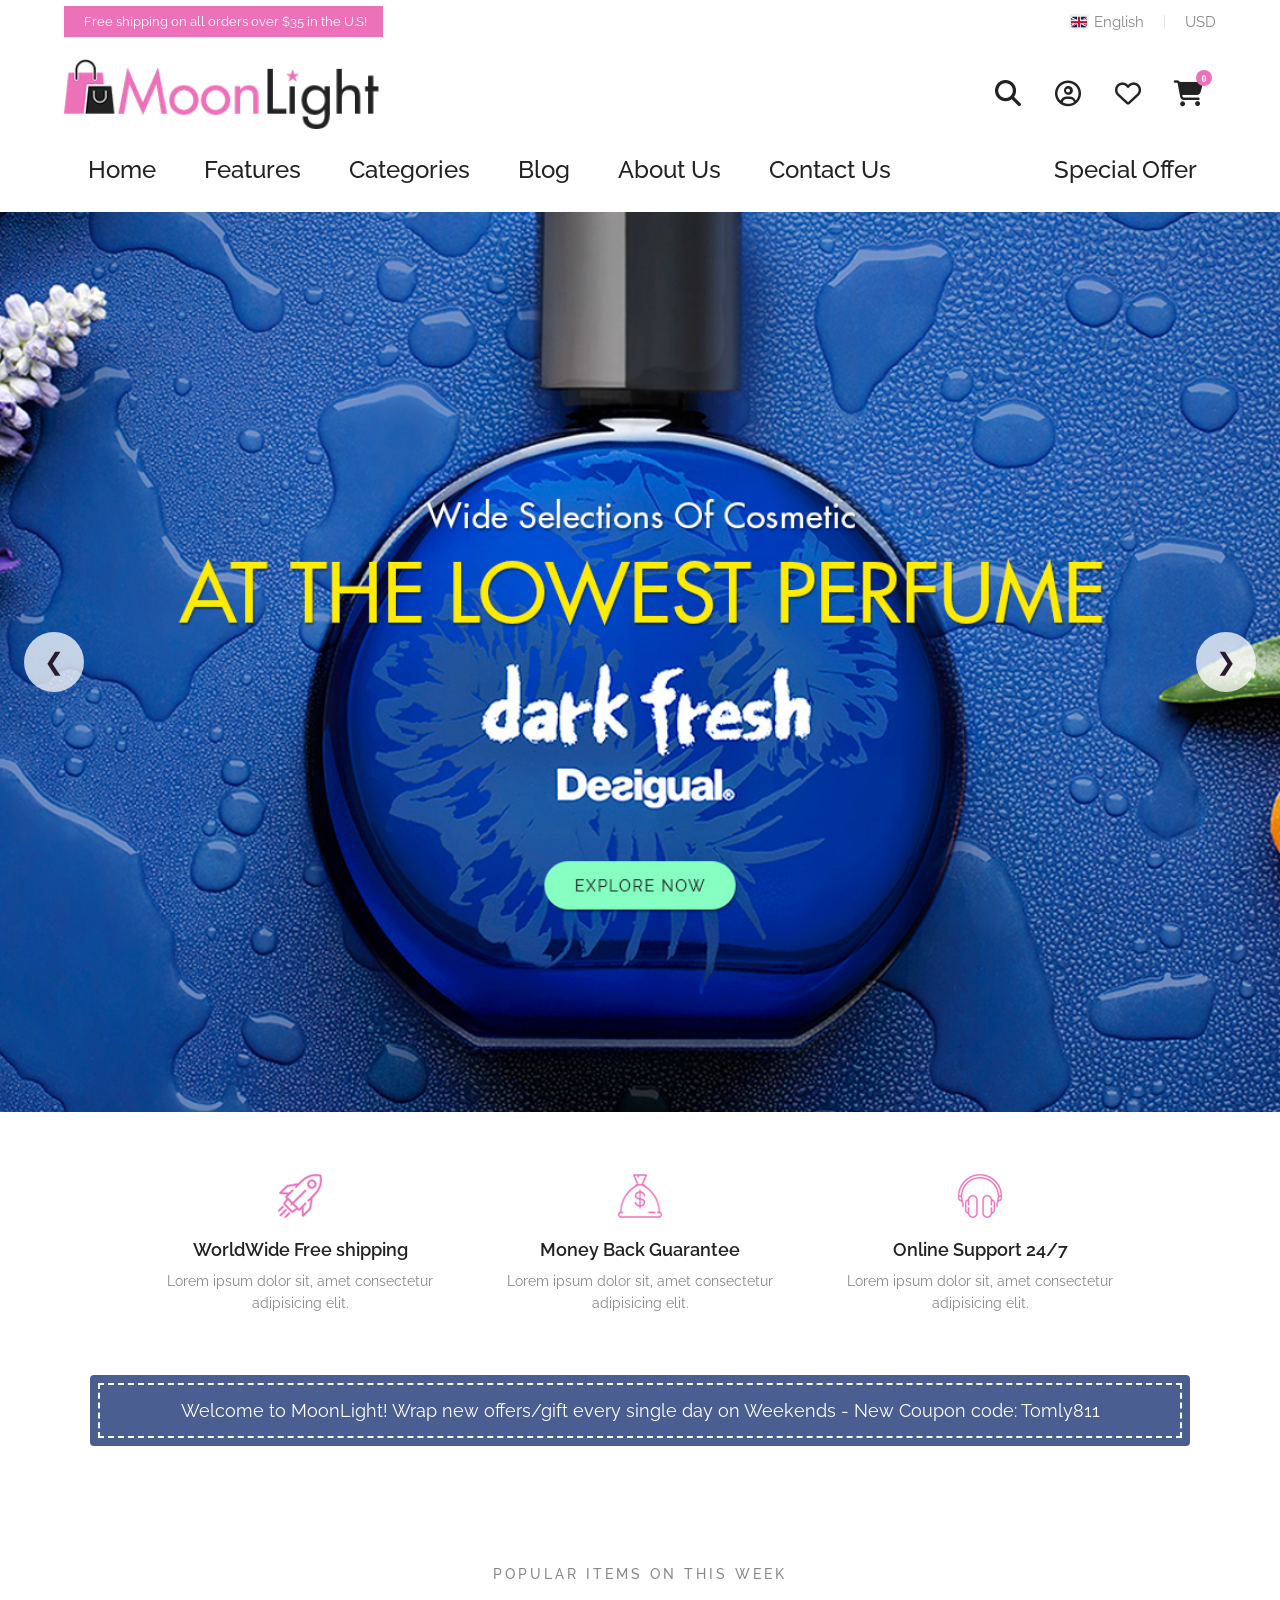
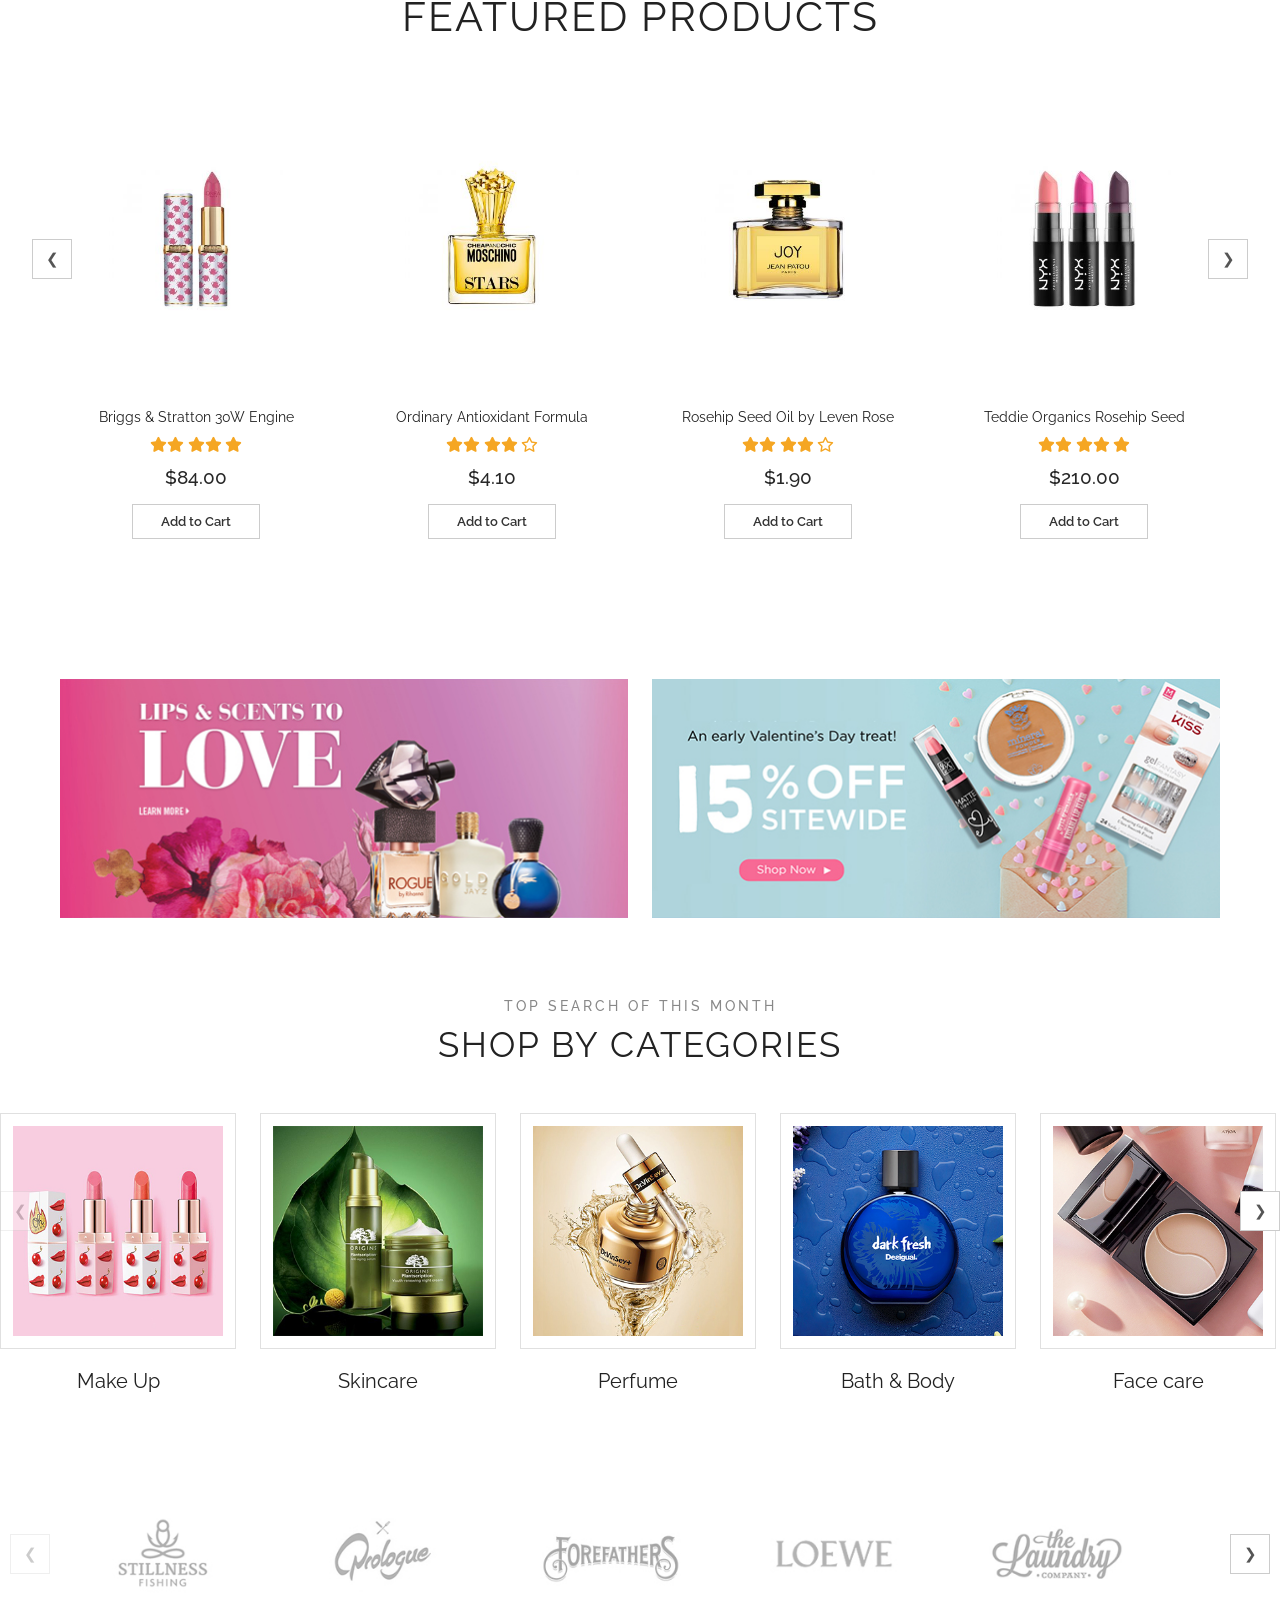
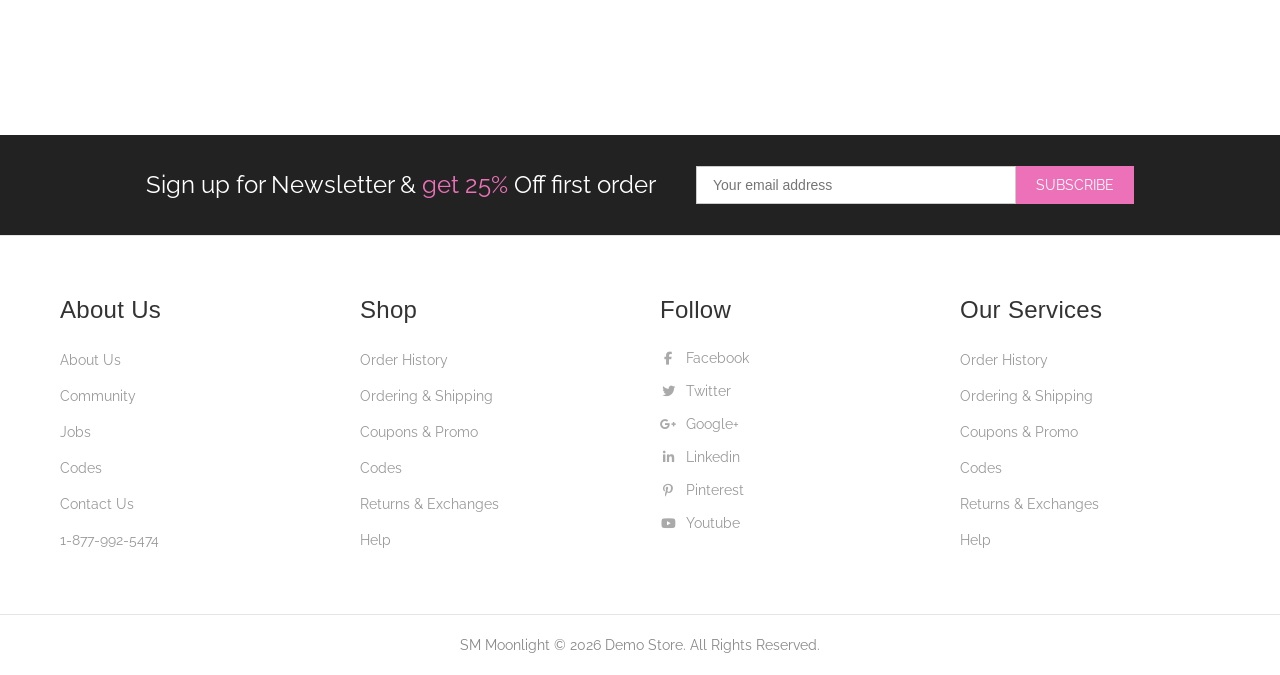
<file: index.html>
<!doctype html>
<html lang="en">
  <head>
    <meta charset="UTF-8" />
    <meta name="viewport" content="width=device-width, initial-scale=1.0" />
    <title>MoonLight</title>
    <link rel="icon" type="image/x-icon" href="images/favicon.ico" />
    <link rel="preconnect" href="https://fonts.googleapis.com" />
    <link rel="preconnect" href="https://fonts.gstatic.com" crossorigin />
    <link
      href="https://fonts.googleapis.com/css2?family=Outfit:wght@100..900&family=Raleway:ital,wght@0,100..900;1,100..900&family=Ubuntu:ital,wght@0,300;0,400;0,500;0,700;1,300;1,400;1,500;1,700&display=swap"
      rel="stylesheet"
    />
    <link
      rel="stylesheet"
      href="https://cdnjs.cloudflare.com/ajax/libs/font-awesome/6.5.0/css/all.min.css"
    />
    <link rel="stylesheet" href="style.css" />
  </head>
  <body>
    <header>
      <div class="top-bar">
        <div class="container">
          <div class="top-bar-left">
            <span>Free shipping on all orders over $35 in the U.S!</span>
          </div>
          <div class="top-bar-right">
            <a href="#" class="lang-btn">
              <img class="flag" src="images/english.png" alt="English flag" />
              English
            </a>
            <div class="top-divider"></div>
            <a href="#" class="currency-btn">USD</a>
          </div>
        </div>
      </div>

      <!-- Nav bar -->
      <div class="main-header">
        <div class="container">
          <div class="logo">
            <a href="home.html">
              <img src="images/logo.svg" alt="MoonLight Logo" />
            </a>
          </div>
          <div class="header-icons">
            <a href="#" class="icon-btn">
              <i class="fa-solid fa-magnifying-glass"></i>
            </a>
            <a href="#" class="icon-btn">
              <i class="fa-regular fa-circle-user"></i>
            </a>
            <a href="#" class="icon-btn">
              <i class="fa-regular fa-heart"></i>
            </a>
            <a href="#" class="icon-btn">
              <i class="fa-solid fa-cart-shopping"></i>
              <span class="cart-count">0</span>
            </a>
          </div>
        </div>
      </div>

      <div class="nav-wrapper">
        <nav class="nav-bar">
          <div class="container">
            <ul class="main-nav">
              <li><a href="#">Home</a></li>
              <li><a href="#">Features</a></li>
              <li><a href="#">Categories</a></li>
              <li><a href="#">Blog</a></li>
              <li><a href="#">About Us</a></li>
              <li><a href="#">Contact Us</a></li>
              <li class="nav-gap"><a href="#">Special Offer</a></li>
            </ul>
          </div>
        </nav>
      </div>
    </header>

    <section class="hero-carousel">
      <input type="radio" name="hero" id="slide1" checked hidden />
      <input type="radio" name="hero" id="slide2" hidden />
      <input type="radio" name="hero" id="slide3" hidden />

      <div class="hero-track">
        <div class="hero-slide">
          <img src="images/hero-img.jpg" alt="Slide 1" />
        </div>
        <div class="hero-slide">
          <img src="images/hero-img-2.jpg" alt="Slide 2" />
        </div>
        <div class="hero-slide">
          <img src="images/icon-3.png" alt="Slide 3" />
        </div>
      </div>

      <div class="hero-arrows">
        <label class="hero-prev s1" for="slide3">&#10094;</label>
        <label class="hero-prev s2" for="slide1">&#10094;</label>
        <label class="hero-prev s3" for="slide2">&#10094;</label>
        <label class="hero-next s1" for="slide2">&#10095;</label>
        <label class="hero-next s2" for="slide3">&#10095;</label>
        <label class="hero-next s3" for="slide1">&#10095;</label>
      </div>
    </section>
    <!-- service section  -->
    <section>
      <div class="services-section">
        <div class="services-container">
          <div class="service-box">
            <div class="service-icon">
              <img src="images/icon-1.png" alt="icon1" />
            </div>
            <h3 class="service-title">WorldWide Free shipping</h3>
            <p class="service-text">
              Lorem ipsum dolor sit, amet consectetur adipisicing elit.
            </p>
          </div>

          <div class="service-box">
            <div class="service-icon">
              <img src="images/icon-2.png" alt="icon2" />
            </div>
            <h3 class="service-title">Money Back Guarantee</h3>
            <p class="service-text">
              Lorem ipsum dolor sit, amet consectetur adipisicing elit.
            </p>
          </div>

          <div class="service-box">
            <div class="service-icon">
              <img src="images/icon-3.png" alt="icon3" />
            </div>
            <h3 class="service-title">Online Support 24/7</h3>
            <p class="service-text">
              Lorem ipsum dolor sit, amet consectetur adipisicing elit.
            </p>
          </div>
        </div>
      </div>
      <!-- blue offer banner -->
      <div class="banner-box">
        <div class="banner-inner">
          <p class="banner-text">
            Welcome to MoonLight! Wrap new offers/gift every single day on
            Weekends - New Coupon code: Tomly811
          </p>
        </div>
      </div>
    </section>

    <input type="radio" name="featured" id="fp1" checked hidden />
    <input type="radio" name="featured" id="fp2" hidden />

    <section class="featured-section">
      <div class="featured-top">
        <p class="featured-small-text">POPULAR ITEMS ON THIS WEEK</p>
        <h2 class="featured-big-text">FEATURED PRODUCTS</h2>
      </div>

      <div class="featured-row">
        <div class="featured-arrows">
          <label class="featured-arrow featured-prev fp1" for="fp2"
            >&#10094;</label
          >
          <label class="featured-arrow featured-prev fp2" for="fp1"
            >&#10094;</label
          >
          <label class="featured-arrow featured-next fp1" for="fp2"
            >&#10095;</label
          >
          <label class="featured-arrow featured-next fp2" for="fp1"
            >&#10095;</label
          >
        </div>

        <div class="products-area">
          <div class="products-list">
            <!-- Product 1 -->
            <div class="product-box">
              <div class="product-img-box">
                <img src="images/prod-img2.jpg" alt="product 1" />
                <div class="product-hover-btns">
                  <button class="product-icon-btn">
                    <i class="fa-regular fa-heart"></i>
                  </button>
                  <button class="product-icon-btn">
                    <i class="fa-solid fa-arrows-rotate"></i>
                  </button>
                  <button class="product-icon-btn">
                    <i class="fa-solid fa-magnifying-glass"></i>
                  </button>
                </div>
              </div>
              <div class="product-text">
                <p class="product-title">Briggs &amp; Stratton 30W Engine</p>
                <div class="product-stars">
                  <i class="fa-solid fa-star"></i
                  ><i class="fa-solid fa-star"></i>
                  <i class="fa-solid fa-star"></i
                  ><i class="fa-solid fa-star"></i>
                  <i class="fa-solid fa-star"></i>
                </div>
                <p class="product-price">$84.00</p>
                <button class="product-cart-btn">Add to Cart</button>
              </div>
            </div>

            <!-- Product 2 -->
            <div class="product-box">
              <div class="product-img-box">
                <img src="images/prod-img3.jpg" alt="product 2" />
                <div class="product-hover-btns">
                  <button class="product-icon-btn">
                    <i class="fa-regular fa-heart"></i>
                  </button>
                  <button class="product-icon-btn">
                    <i class="fa-solid fa-arrows-rotate"></i>
                  </button>
                  <button class="product-icon-btn">
                    <i class="fa-solid fa-magnifying-glass"></i>
                  </button>
                </div>
              </div>
              <div class="product-text">
                <p class="product-title">Ordinary Antioxidant Formula</p>
                <div class="product-stars">
                  <i class="fa-solid fa-star"></i
                  ><i class="fa-solid fa-star"></i>
                  <i class="fa-solid fa-star"></i
                  ><i class="fa-solid fa-star"></i>
                  <i class="fa-regular fa-star"></i>
                </div>
                <p class="product-price">$4.10</p>
                <button class="product-cart-btn">Add to Cart</button>
              </div>
            </div>

            <!-- Product 3 -->
            <div class="product-box">
              <div class="product-img-box">
                <img src="images/prod-img4.jpg" alt="product 3" />
                <div class="product-hover-btns">
                  <button class="product-icon-btn">
                    <i class="fa-regular fa-heart"></i>
                  </button>
                  <button class="product-icon-btn">
                    <i class="fa-solid fa-arrows-rotate"></i>
                  </button>
                  <button class="product-icon-btn">
                    <i class="fa-solid fa-magnifying-glass"></i>
                  </button>
                </div>
              </div>
              <div class="product-text">
                <p class="product-title">Rosehip Seed Oil by Leven Rose</p>
                <div class="product-stars">
                  <i class="fa-solid fa-star"></i
                  ><i class="fa-solid fa-star"></i>
                  <i class="fa-solid fa-star"></i
                  ><i class="fa-solid fa-star"></i>
                  <i class="fa-regular fa-star"></i>
                </div>
                <p class="product-price">$1.90</p>
                <button class="product-cart-btn">Add to Cart</button>
              </div>
            </div>

            <!-- Product 4 -->
            <div class="product-box">
              <div class="product-img-box">
                <img src="images/prod-img-5.jpg" alt="product 4" />
                <div class="product-hover-btns">
                  <button class="product-icon-btn">
                    <i class="fa-regular fa-heart"></i>
                  </button>
                  <button class="product-icon-btn">
                    <i class="fa-solid fa-arrows-rotate"></i>
                  </button>
                  <button class="product-icon-btn">
                    <i class="fa-solid fa-magnifying-glass"></i>
                  </button>
                </div>
              </div>
              <div class="product-text">
                <p class="product-title">Teddie Organics Rosehip Seed</p>
                <div class="product-stars">
                  <i class="fa-solid fa-star"></i
                  ><i class="fa-solid fa-star"></i>
                  <i class="fa-solid fa-star"></i
                  ><i class="fa-solid fa-star"></i>
                  <i class="fa-solid fa-star"></i>
                </div>
                <p class="product-price">$210.00</p>
                <button class="product-cart-btn">Add to Cart</button>
              </div>
            </div>

            <!-- Product 5 -->
            <div class="product-box">
              <div class="product-img-box">
                <img src="images/prod-img.jpg" alt="product 5" />
                <div class="product-hover-btns">
                  <button class="product-icon-btn">
                    <i class="fa-regular fa-heart"></i>
                  </button>
                  <button class="product-icon-btn">
                    <i class="fa-solid fa-arrows-rotate"></i>
                  </button>
                  <button class="product-icon-btn">
                    <i class="fa-solid fa-magnifying-glass"></i>
                  </button>
                </div>
              </div>
              <div class="product-text">
                <p class="product-title">Trilogy Vital Cream for Unisex</p>
                <div class="product-stars">
                  <i class="fa-solid fa-star"></i
                  ><i class="fa-solid fa-star"></i>
                  <i class="fa-solid fa-star"></i
                  ><i class="fa-solid fa-star"></i>
                  <i class="fa-regular fa-star"></i>
                </div>
                <p class="product-price">$150.00</p>
                <button class="product-cart-btn">Add to Cart</button>
              </div>
            </div>
          </div>
        </div>
      </div>
    </section>
    <section class="offer-banner">
      <div class="offer-banner-item">
        <img src="images/offer-1.jpg" alt="offer 1" />
      </div>
      <div class="offer-banner-item">
        <img src="images/offer-2.jpg" alt="offer 2" />
      </div>
    </section>
    <input
      type="radio"
      name="cat-slide"
      id="cat1"
      class="cat-radio"
      checked
      hidden
    />
    <input type="radio" name="cat-slide" id="cat2" class="cat-radio" hidden />

    <!-- categories-section -->

    <section class="categories-section">
      <div class="catergories-top">
        <p class="cat-small-text">TOP SEARCH OF THIS MONTH</p>
        <h2 class="cat-big-text">SHOP BY CATEGORIES</h2>
      </div>
      <div class="categories-slider-outer">
        <div class="categories-slider-wrapper">
          <label for="cat1" class="cat-arrow cat-prev">&#10094;</label>
          <div class="cat-viewport">
            <div class="cat-list">
              <div class="cat-card">
                <div class="cat-img-box">
                  <img src="images/cat-img1.jpg" alt="Make Up" />
                </div>
                <p class="cat-name">Make Up</p>
              </div>
              <div class="cat-card">
                <div class="cat-img-box">
                  <img src="images/cart-img2.jpg" alt="Skincare" />
                </div>
                <p class="cat-name">Skincare</p>
              </div>
              <div class="cat-card">
                <div class="cat-img-box">
                  <img src="images/cat-img3.jpg" alt="Perfume" />
                </div>
                <p class="cat-name">Perfume</p>
              </div>
              <div class="cat-card">
                <div class="cat-img-box">
                  <img src="images/cat-img-4.jpg" alt="Bath&Body" />
                </div>
                <p class="cat-name">Bath & Body</p>
              </div>
              <div class="cat-card">
                <div class="cat-img-box">
                  <img src="images/cat-immg-5.jpg" alt="Face care" />
                </div>
                <p class="cat-name">Face care</p>
              </div>
              <div class="cat-card">
                <div class="cat-img-box">
                  <img src="images/cat-img-6.jpg" alt="Hair care" />
                </div>
                <p class="cat-name">Hair care</p>
              </div>
            </div>
          </div>
          <label for="cat2" class="cat-arrow cat-next">&#10095;</label>
        </div>
      </div>
    </section>
    <input
      type="radio"
      name="comp-slide"
      id="comp1"
      class="comp-radio"
      checked
      hidden
    />
    <input
      type="radio"
      name="comp-slide"
      id="comp2"
      class="comp-radio"
      hidden
    />
    <section class="companies-section">
      <div class="companies-slider-outer">
        <div class="companies-slider-wrapper">
          <label for="comp1" class="comp-arrow comp-prev">&#10094;</label>

          <div class="comp-viewport">
            <div class="comp-list">
              <!-- Logo 1 -->
              <div class="comp-card">
                <div class="comp-logo-box">
                  <img src="images/stillness-fishing.jpg" alt="Brand 1" />
                </div>
              </div>

              <!-- Logo 2 -->
              <div class="comp-card">
                <div class="comp-logo-box">
                  <img src="images/prologue.jpg" alt="Brand 2" />
                </div>
              </div>

              <!-- Logo 3 -->
              <div class="comp-card">
                <div class="comp-logo-box">
                  <img src="images/forefathers.jpg" alt="Brand 3" />
                </div>
              </div>

              <!-- Logo 4 -->
              <div class="comp-card">
                <div class="comp-logo-box">
                  <img src="images/loewe.jpg" alt="Brand 4" />
                </div>
              </div>

              <!-- Logo 5 -->
              <div class="comp-card">
                <div class="comp-logo-box">
                  <img src="images/the-laundry.jpg" alt="Brand 5" />
                </div>
              </div>

              <!-- Logo 6 -->
              <div class="comp-card">
                <div class="comp-logo-box">
                  <img src="images/forefathers.jpg" alt="Brand 6" />
                </div>
              </div>
            </div>
          </div>

          <label for="comp2" class="comp-arrow comp-next">&#10095;</label>
        </div>
      </div>
    </section>

    <!-- newsletter section -->
    <section class="newsletter-section">
      <div class="newsletter-title">
        <p>Sign up for Newsletter & <span>get 25%</span> Off first order</p>
      </div>
      <div class="newsletter-form">
        <input
          type="email"
          class="newsletter-input"
          placeholder="Your email address"
        />
        <button class="newsletter-btn">SUBSCRIBE</button>
      </div>
    </section>
    <!-- footer -->

    <footer class="site-footer">
      <div class="footer-top">
        <!-- col 1 -->
        <div class="footer-col">
          <h4 class="footer-heading">About Us</h4>
          <ul class="footer-links">
            <li><a href="#">About Us</a></li>
            <li><a href="#">Community</a></li>
            <li><a href="#">Jobs</a></li>
            <li><a href="#">Codes</a></li>
            <li><a href="#">Contact Us</a></li>
            <li><a href="#">1-877-992-5474</a></li>
          </ul>
        </div>

        <!-- col 2 -->
        <div class="footer-col">
          <h4 class="footer-heading">Shop</h4>
          <ul class="footer-links">
            <li><a href="#">Order History</a></li>
            <li><a href="#">Ordering &amp; Shipping</a></li>
            <li><a href="#">Coupons &amp; Promo</a></li>
            <li><a href="#">Codes</a></li>
            <li><a href="#">Returns &amp; Exchanges</a></li>
            <li><a href="#">Help</a></li>
          </ul>
        </div>
        <!-- 
       col 3 -->
        <div class="footer-col">
          <h4 class="footer-heading">Follow</h4>
          <ul class="footer-links footer-social">
            <li>
              <a href="#"><i class="fab fa-facebook-f"></i> Facebook</a>
            </li>
            <li>
              <a href="#"><i class="fab fa-twitter"></i> Twitter</a>
            </li>
            <li>
              <a href="#"><i class="fab fa-google-plus-g"></i> Google+</a>
            </li>
            <li>
              <a href="#"><i class="fab fa-linkedin-in"></i> Linkedin</a>
            </li>
            <li>
              <a href="#"><i class="fab fa-pinterest-p"></i> Pinterest</a>
            </li>
            <li>
              <a href="#"><i class="fab fa-youtube"></i> Youtube</a>
            </li>
          </ul>
        </div>

        <!-- col 4 -->
        <div class="footer-col">
          <h4 class="footer-heading">Our Services</h4>
          <ul class="footer-links">
            <li><a href="#">Order History</a></li>
            <li><a href="#">Ordering &amp; Shipping</a></li>
            <li><a href="#">Coupons &amp; Promo</a></li>
            <li><a href="#">Codes</a></li>
            <li><a href="#">Returns &amp; Exchanges</a></li>
            <li><a href="#">Help</a></li>
          </ul>
        </div>
      </div>

      <!-- copyright -->
      <div class="footer-bottom">
        <p>SM Moonlight &copy; 2026 Demo Store. All Rights Reserved.</p>
      </div>
    </footer>
  </body>
</html>
</file>
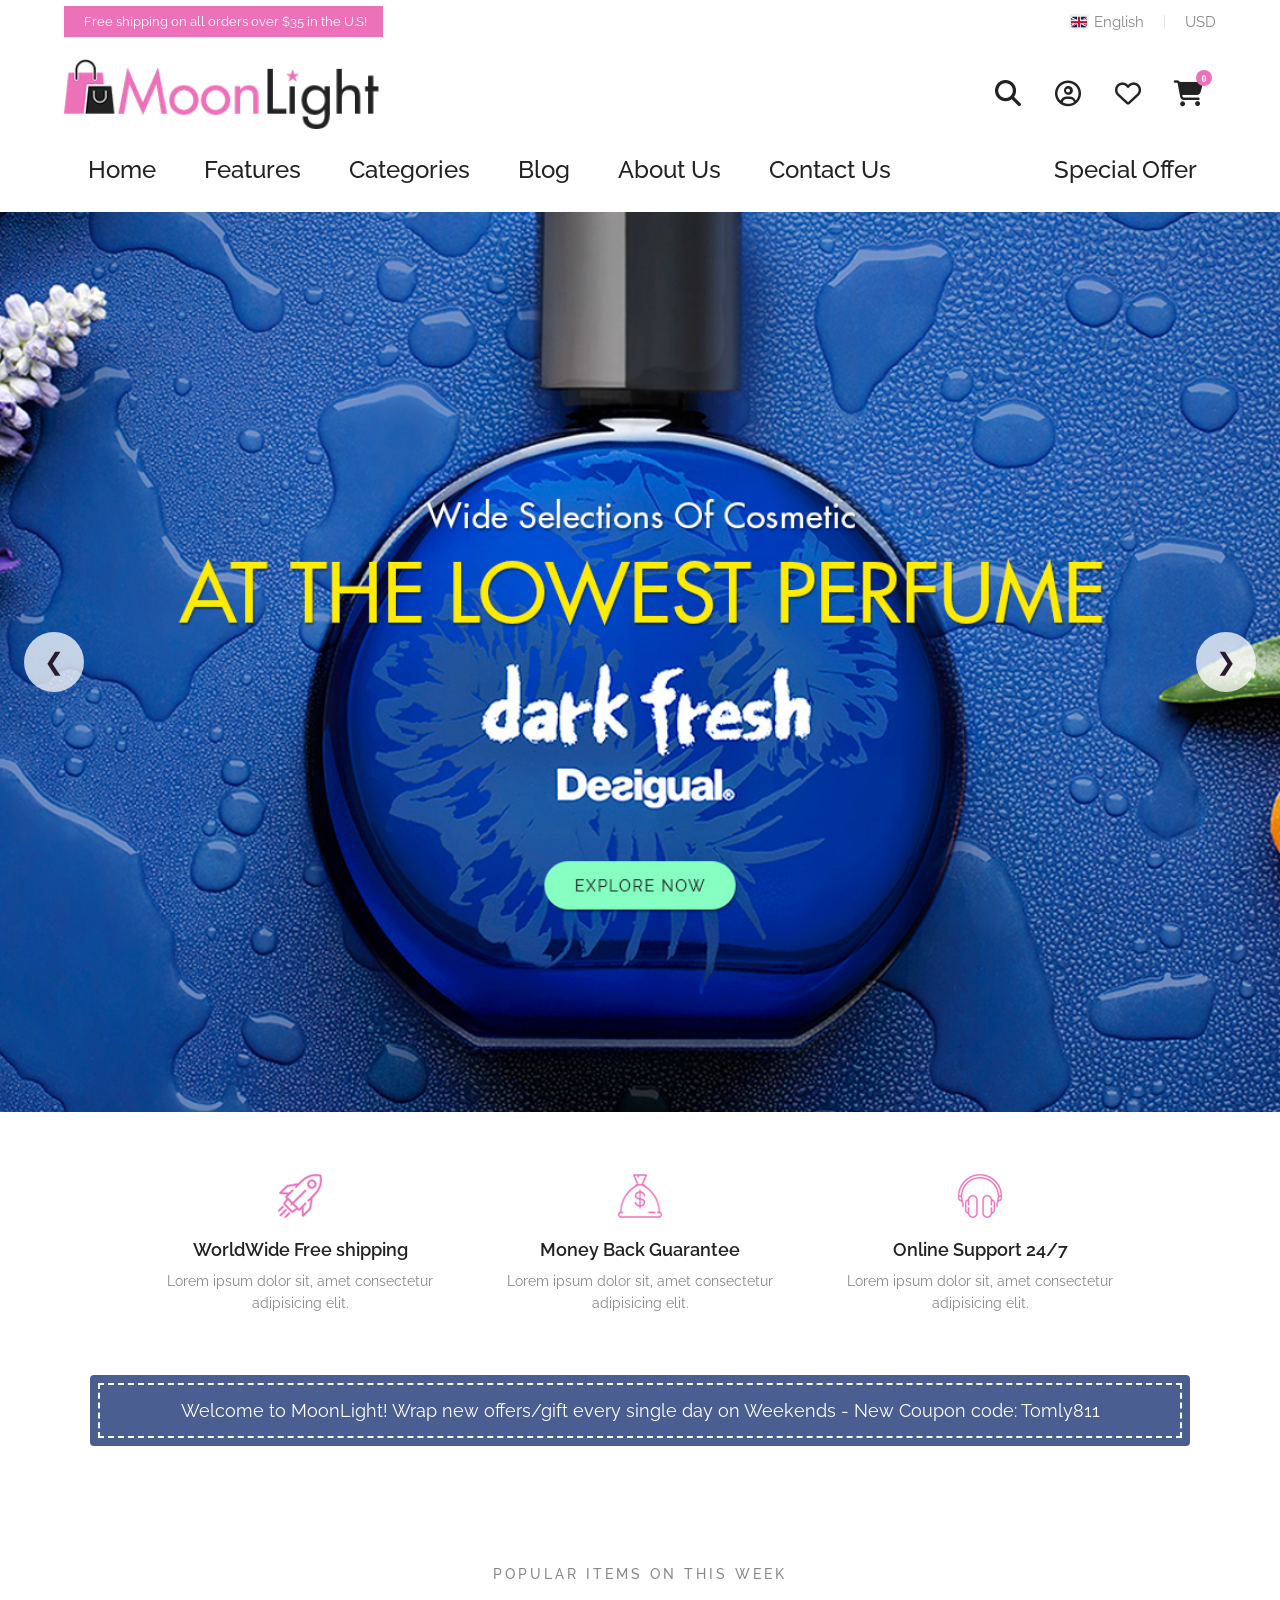
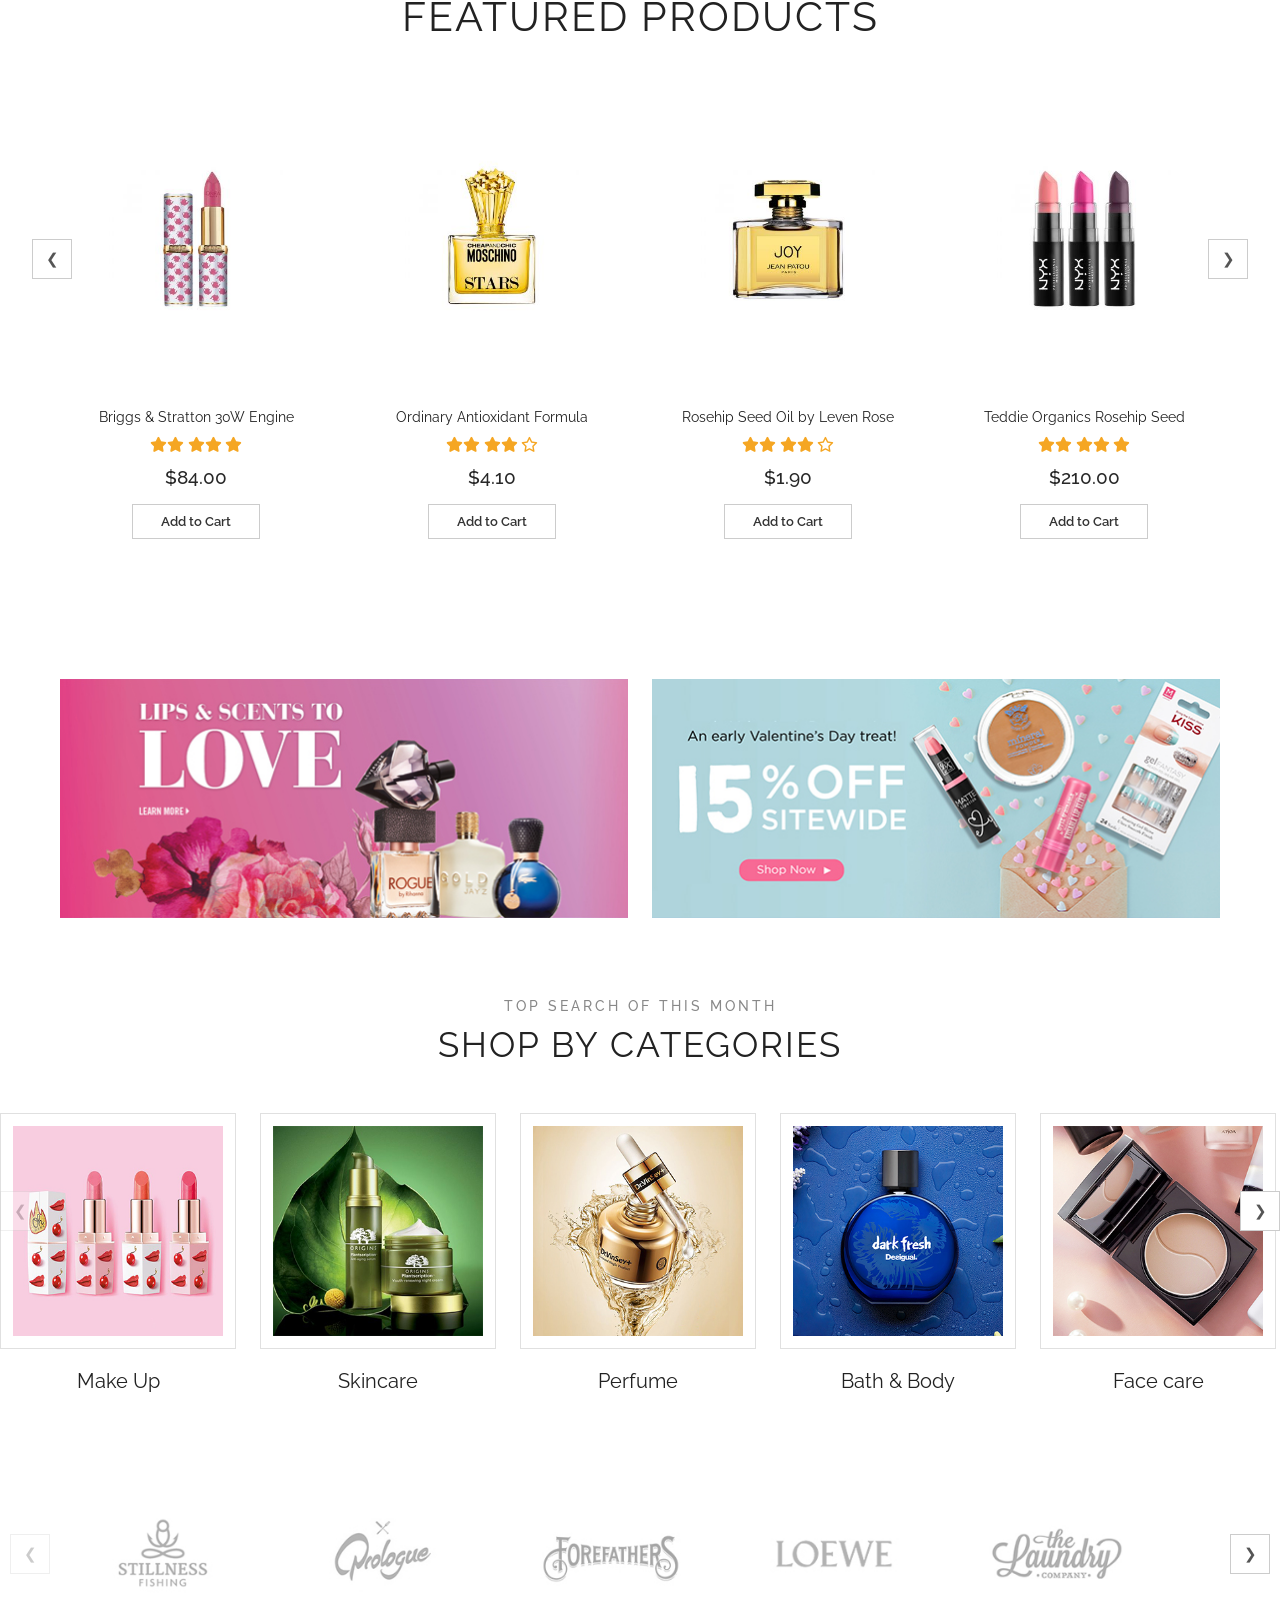
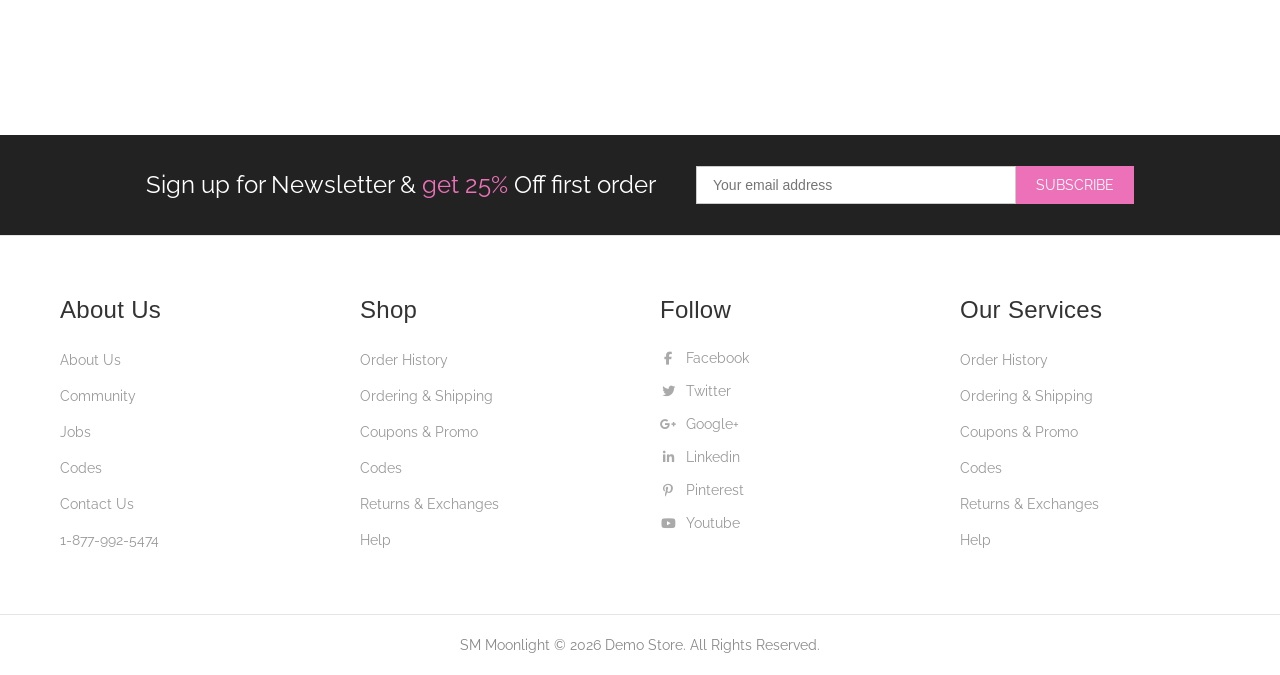
<file: home.html>
<!doctype html>
<html lang="en">
  <head>
    <meta charset="UTF-8" />
    <meta name="viewport" content="width=device-width, initial-scale=1.0" />
    <title>MoonLight</title>
    <link rel="icon" type="image/x-icon" href="images/favicon.ico" />
    <link rel="preconnect" href="https://fonts.googleapis.com" />
    <link rel="preconnect" href="https://fonts.gstatic.com" crossorigin />
    <link
      href="https://fonts.googleapis.com/css2?family=Outfit:wght@100..900&family=Raleway:ital,wght@0,100..900;1,100..900&family=Ubuntu:ital,wght@0,300;0,400;0,500;0,700;1,300;1,400;1,500;1,700&display=swap"
      rel="stylesheet"
    />
    <link
      rel="stylesheet"
      href="https://cdnjs.cloudflare.com/ajax/libs/font-awesome/6.5.0/css/all.min.css"
    />
    <link rel="stylesheet" href="style.css" />
  </head>
  <body>
    <header>
      <div class="top-bar">
        <div class="container">
          <div class="top-bar-left">
            <span>Free shipping on all orders over $35 in the U.S!</span>
          </div>
          <div class="top-bar-right">
            <a href="#" class="lang-btn">
              <img class="flag" src="images/english.png" alt="English flag" />
              English
            </a>
            <div class="top-divider"></div>
            <a href="#" class="currency-btn">USD</a>
          </div>
        </div>
      </div>

      <!-- Nav bar -->
      <div class="main-header">
        <div class="container">
          <div class="logo">
            <a href="home.html">
              <img src="images/logo.svg" alt="MoonLight Logo" />
            </a>
          </div>
          <div class="header-icons">
            <a href="#" class="icon-btn">
              <i class="fa-solid fa-magnifying-glass"></i>
            </a>
            <a href="#" class="icon-btn">
              <i class="fa-regular fa-circle-user"></i>
            </a>
            <a href="#" class="icon-btn">
              <i class="fa-regular fa-heart"></i>
            </a>
            <a href="#" class="icon-btn">
              <i class="fa-solid fa-cart-shopping"></i>
              <span class="cart-count">0</span>
            </a>
          </div>
        </div>
      </div>

      <div class="nav-wrapper">
        <nav class="nav-bar">
          <div class="container">
            <ul class="main-nav">
              <li><a href="#">Home</a></li>
              <li><a href="#">Features</a></li>
              <li><a href="#">Categories</a></li>
              <li><a href="#">Blog</a></li>
              <li><a href="#">About Us</a></li>
              <li><a href="#">Contact Us</a></li>
              <li class="nav-gap"><a href="#">Special Offer</a></li>
            </ul>
          </div>
        </nav>
      </div>
    </header>

    <section class="hero-carousel">
      <input type="radio" name="hero" id="slide1" checked hidden />
      <input type="radio" name="hero" id="slide2" hidden />
      <input type="radio" name="hero" id="slide3" hidden />

      <div class="hero-track">
        <div class="hero-slide">
          <img src="/images/hero-img.jpg" alt="Slide 1" />
        </div>
        <div class="hero-slide">
          <img src="/images/hero-img-2.jpg" alt="Slide 2" />
        </div>
        <div class="hero-slide">
          <img src="/images/hero-img-3.jpg" alt="Slide 3" />
        </div>
      </div>

      <div class="hero-arrows">
        <label class="hero-prev s1" for="slide3">&#10094;</label>
        <label class="hero-prev s2" for="slide1">&#10094;</label>
        <label class="hero-prev s3" for="slide2">&#10094;</label>
        <label class="hero-next s1" for="slide2">&#10095;</label>
        <label class="hero-next s2" for="slide3">&#10095;</label>
        <label class="hero-next s3" for="slide1">&#10095;</label>
      </div>
    </section>
    <!-- service section  -->
    <section>
      <div class="services-section">
        <div class="services-container">
          <div class="service-box">
            <div class="service-icon">
              <img src="images/icon-1.png" alt="icon1" />
            </div>
            <h3 class="service-title">WorldWide Free shipping</h3>
            <p class="service-text">
              Lorem ipsum dolor sit, amet consectetur adipisicing elit.
            </p>
          </div>

          <div class="service-box">
            <div class="service-icon">
              <img src="images/icon-2.png" alt="icon2" />
            </div>
            <h3 class="service-title">Money Back Guarantee</h3>
            <p class="service-text">
              Lorem ipsum dolor sit, amet consectetur adipisicing elit.
            </p>
          </div>

          <div class="service-box">
            <div class="service-icon">
              <img src="images/icon-3.png" alt="icon3" />
            </div>
            <h3 class="service-title">Online Support 24/7</h3>
            <p class="service-text">
              Lorem ipsum dolor sit, amet consectetur adipisicing elit.
            </p>
          </div>
        </div>
      </div>
      <!-- blue offer banner -->
      <div class="banner-box">
        <div class="banner-inner">
          <p class="banner-text">
            Welcome to MoonLight! Wrap new offers/gift every single day on
            Weekends - New Coupon code: Tomly811
          </p>
        </div>
      </div>
    </section>

    <input type="radio" name="featured" id="fp1" checked hidden />
    <input type="radio" name="featured" id="fp2" hidden />

    <section class="featured-section">
      <div class="featured-top">
        <p class="featured-small-text">POPULAR ITEMS ON THIS WEEK</p>
        <h2 class="featured-big-text">FEATURED PRODUCTS</h2>
      </div>

      <div class="featured-row">
        <div class="featured-arrows">
          <label class="featured-arrow featured-prev fp1" for="fp2"
            >&#10094;</label
          >
          <label class="featured-arrow featured-prev fp2" for="fp1"
            >&#10094;</label
          >
          <label class="featured-arrow featured-next fp1" for="fp2"
            >&#10095;</label
          >
          <label class="featured-arrow featured-next fp2" for="fp1"
            >&#10095;</label
          >
        </div>

        <div class="products-area">
          <div class="products-list">
            <!-- Product 1 -->
            <div class="product-box">
              <div class="product-img-box">
                <img src="/images/prod-img2.jpg" alt="product 1" />
                <div class="product-hover-btns">
                  <button class="product-icon-btn">
                    <i class="fa-regular fa-heart"></i>
                  </button>
                  <button class="product-icon-btn">
                    <i class="fa-solid fa-arrows-rotate"></i>
                  </button>
                  <button class="product-icon-btn">
                    <i class="fa-solid fa-magnifying-glass"></i>
                  </button>
                </div>
              </div>
              <div class="product-text">
                <p class="product-title">Briggs &amp; Stratton 30W Engine</p>
                <div class="product-stars">
                  <i class="fa-solid fa-star"></i
                  ><i class="fa-solid fa-star"></i>
                  <i class="fa-solid fa-star"></i
                  ><i class="fa-solid fa-star"></i>
                  <i class="fa-solid fa-star"></i>
                </div>
                <p class="product-price">$84.00</p>
                <button class="product-cart-btn">Add to Cart</button>
              </div>
            </div>

            <!-- Product 2 -->
            <div class="product-box">
              <div class="product-img-box">
                <img src="/images/prod-img3.jpg" alt="product 2" />
                <div class="product-hover-btns">
                  <button class="product-icon-btn">
                    <i class="fa-regular fa-heart"></i>
                  </button>
                  <button class="product-icon-btn">
                    <i class="fa-solid fa-arrows-rotate"></i>
                  </button>
                  <button class="product-icon-btn">
                    <i class="fa-solid fa-magnifying-glass"></i>
                  </button>
                </div>
              </div>
              <div class="product-text">
                <p class="product-title">Ordinary Antioxidant Formula</p>
                <div class="product-stars">
                  <i class="fa-solid fa-star"></i
                  ><i class="fa-solid fa-star"></i>
                  <i class="fa-solid fa-star"></i
                  ><i class="fa-solid fa-star"></i>
                  <i class="fa-regular fa-star"></i>
                </div>
                <p class="product-price">$4.10</p>
                <button class="product-cart-btn">Add to Cart</button>
              </div>
            </div>

            <!-- Product 3 -->
            <div class="product-box">
              <div class="product-img-box">
                <img src="/images/prod-img4.jpg" alt="product 3" />
                <div class="product-hover-btns">
                  <button class="product-icon-btn">
                    <i class="fa-regular fa-heart"></i>
                  </button>
                  <button class="product-icon-btn">
                    <i class="fa-solid fa-arrows-rotate"></i>
                  </button>
                  <button class="product-icon-btn">
                    <i class="fa-solid fa-magnifying-glass"></i>
                  </button>
                </div>
              </div>
              <div class="product-text">
                <p class="product-title">Rosehip Seed Oil by Leven Rose</p>
                <div class="product-stars">
                  <i class="fa-solid fa-star"></i
                  ><i class="fa-solid fa-star"></i>
                  <i class="fa-solid fa-star"></i
                  ><i class="fa-solid fa-star"></i>
                  <i class="fa-regular fa-star"></i>
                </div>
                <p class="product-price">$1.90</p>
                <button class="product-cart-btn">Add to Cart</button>
              </div>
            </div>

            <!-- Product 4 -->
            <div class="product-box">
              <div class="product-img-box">
                <img src="/images/prod-img-5.jpg" alt="product 4" />
                <div class="product-hover-btns">
                  <button class="product-icon-btn">
                    <i class="fa-regular fa-heart"></i>
                  </button>
                  <button class="product-icon-btn">
                    <i class="fa-solid fa-arrows-rotate"></i>
                  </button>
                  <button class="product-icon-btn">
                    <i class="fa-solid fa-magnifying-glass"></i>
                  </button>
                </div>
              </div>
              <div class="product-text">
                <p class="product-title">Teddie Organics Rosehip Seed</p>
                <div class="product-stars">
                  <i class="fa-solid fa-star"></i
                  ><i class="fa-solid fa-star"></i>
                  <i class="fa-solid fa-star"></i
                  ><i class="fa-solid fa-star"></i>
                  <i class="fa-solid fa-star"></i>
                </div>
                <p class="product-price">$210.00</p>
                <button class="product-cart-btn">Add to Cart</button>
              </div>
            </div>

            <!-- Product 5 -->
            <div class="product-box">
              <div class="product-img-box">
                <img src="/images/prod-img.jpg" alt="product 5" />
                <div class="product-hover-btns">
                  <button class="product-icon-btn">
                    <i class="fa-regular fa-heart"></i>
                  </button>
                  <button class="product-icon-btn">
                    <i class="fa-solid fa-arrows-rotate"></i>
                  </button>
                  <button class="product-icon-btn">
                    <i class="fa-solid fa-magnifying-glass"></i>
                  </button>
                </div>
              </div>
              <div class="product-text">
                <p class="product-title">Trilogy Vital Cream for Unisex</p>
                <div class="product-stars">
                  <i class="fa-solid fa-star"></i
                  ><i class="fa-solid fa-star"></i>
                  <i class="fa-solid fa-star"></i
                  ><i class="fa-solid fa-star"></i>
                  <i class="fa-regular fa-star"></i>
                </div>
                <p class="product-price">$150.00</p>
                <button class="product-cart-btn">Add to Cart</button>
              </div>
            </div>
          </div>
        </div>
      </div>
    </section>
    <section class="offer-banner">
      <div class="offer-banner-item">
        <img src="images/offer-1.jpg" alt="offer 1" />
      </div>
      <div class="offer-banner-item">
        <img src="images/offer-2.jpg" alt="offer 2" />
      </div>
    </section>
    <input
      type="radio"
      name="cat-slide"
      id="cat1"
      class="cat-radio"
      checked
      hidden
    />
    <input type="radio" name="cat-slide" id="cat2" class="cat-radio" hidden />

    <!-- categories-section -->

    <section class="categories-section">
      <div class="catergories-top">
        <p class="cat-small-text">TOP SEARCH OF THIS MONTH</p>
        <h2 class="cat-big-text">SHOP BY CATEGORIES</h2>
      </div>
      <div class="categories-slider-outer">
        <div class="categories-slider-wrapper">
          <label for="cat1" class="cat-arrow cat-prev">&#10094;</label>
          <div class="cat-viewport">
            <div class="cat-list">
              <div class="cat-card">
                <div class="cat-img-box">
                  <img src="images/cat-img1.jpg" alt="Make Up" />
                </div>
                <p class="cat-name">Make Up</p>
              </div>
              <div class="cat-card">
                <div class="cat-img-box">
                  <img src="images/cart-img2.jpg" alt="Skincare" />
                </div>
                <p class="cat-name">Skincare</p>
              </div>
              <div class="cat-card">
                <div class="cat-img-box">
                  <img src="images/cat-img3.jpg" alt="Perfume" />
                </div>
                <p class="cat-name">Perfume</p>
              </div>
              <div class="cat-card">
                <div class="cat-img-box">
                  <img src="images/cat-img-4.jpg" alt="Bath&Body" />
                </div>
                <p class="cat-name">Bath & Body</p>
              </div>
              <div class="cat-card">
                <div class="cat-img-box">
                  <img src="images/cat-immg-5.jpg" alt="Face care" />
                </div>
                <p class="cat-name">Face care</p>
              </div>
              <div class="cat-card">
                <div class="cat-img-box">
                  <img src="images/cat-img-6.jpg" alt="Hair care" />
                </div>
                <p class="cat-name">Hair care</p>
              </div>
            </div>
          </div>
          <label for="cat2" class="cat-arrow cat-next">&#10095;</label>
        </div>
      </div>
    </section>
    <input
      type="radio"
      name="comp-slide"
      id="comp1"
      class="comp-radio"
      checked
      hidden
    />
    <input
      type="radio"
      name="comp-slide"
      id="comp2"
      class="comp-radio"
      hidden
    />
    <section class="companies-section">
      <div class="companies-slider-outer">
        <div class="companies-slider-wrapper">
          <label for="comp1" class="comp-arrow comp-prev">&#10094;</label>

          <div class="comp-viewport">
            <div class="comp-list">
              <!-- Logo 1 -->
              <div class="comp-card">
                <div class="comp-logo-box">
                  <img src="images/stillness-fishing.jpg" alt="Brand 1" />
                </div>
              </div>

              <!-- Logo 2 -->
              <div class="comp-card">
                <div class="comp-logo-box">
                  <img src="images/prologue.jpg" alt="Brand 2" />
                </div>
              </div>

              <!-- Logo 3 -->
              <div class="comp-card">
                <div class="comp-logo-box">
                  <img src="images/forefathers.jpg" alt="Brand 3" />
                </div>
              </div>

              <!-- Logo 4 -->
              <div class="comp-card">
                <div class="comp-logo-box">
                  <img src="images/loewe.jpg" alt="Brand 4" />
                </div>
              </div>

              <!-- Logo 5 -->
              <div class="comp-card">
                <div class="comp-logo-box">
                  <img src="images/the-laundry.jpg" alt="Brand 5" />
                </div>
              </div>

              <!-- Logo 6 -->
              <div class="comp-card">
                <div class="comp-logo-box">
                  <img src="images/forefathers.jpg" alt="Brand 6" />
                </div>
              </div>
            </div>
          </div>

          <label for="comp2" class="comp-arrow comp-next">&#10095;</label>
        </div>
      </div>
    </section>

    <!-- newsletter section -->
    <section class="newsletter-section">
      <div class="newsletter-title">
        <p>Sign up for Newsletter & <span>get 25%</span> Off first order</p>
      </div>
      <div class="newsletter-form">
        <input
          type="email"
          class="newsletter-input"
          placeholder="Your email address"
        />
        <button class="newsletter-btn">SUBSCRIBE</button>
      </div>
    </section>
    <!-- footer -->

    <footer class="site-footer">
      <div class="footer-top">
        <!-- col 1 -->
        <div class="footer-col">
          <h4 class="footer-heading">About Us</h4>
          <ul class="footer-links">
            <li><a href="#">About Us</a></li>
            <li><a href="#">Community</a></li>
            <li><a href="#">Jobs</a></li>
            <li><a href="#">Codes</a></li>
            <li><a href="#">Contact Us</a></li>
            <li><a href="#">1-877-992-5474</a></li>
          </ul>
        </div>

        <!-- col 2 -->
        <div class="footer-col">
          <h4 class="footer-heading">Shop</h4>
          <ul class="footer-links">
            <li><a href="#">Order History</a></li>
            <li><a href="#">Ordering &amp; Shipping</a></li>
            <li><a href="#">Coupons &amp; Promo</a></li>
            <li><a href="#">Codes</a></li>
            <li><a href="#">Returns &amp; Exchanges</a></li>
            <li><a href="#">Help</a></li>
          </ul>
        </div>
        <!-- 
       col 3 -->
        <div class="footer-col">
          <h4 class="footer-heading">Follow</h4>
          <ul class="footer-links footer-social">
            <li>
              <a href="#"><i class="fab fa-facebook-f"></i> Facebook</a>
            </li>
            <li>
              <a href="#"><i class="fab fa-twitter"></i> Twitter</a>
            </li>
            <li>
              <a href="#"><i class="fab fa-google-plus-g"></i> Google+</a>
            </li>
            <li>
              <a href="#"><i class="fab fa-linkedin-in"></i> Linkedin</a>
            </li>
            <li>
              <a href="#"><i class="fab fa-pinterest-p"></i> Pinterest</a>
            </li>
            <li>
              <a href="#"><i class="fab fa-youtube"></i> Youtube</a>
            </li>
          </ul>
        </div>

        <!-- col 4 -->
        <div class="footer-col">
          <h4 class="footer-heading">Our Services</h4>
          <ul class="footer-links">
            <li><a href="#">Order History</a></li>
            <li><a href="#">Ordering &amp; Shipping</a></li>
            <li><a href="#">Coupons &amp; Promo</a></li>
            <li><a href="#">Codes</a></li>
            <li><a href="#">Returns &amp; Exchanges</a></li>
            <li><a href="#">Help</a></li>
          </ul>
        </div>
      </div>

      <!-- copyright -->
      <div class="footer-bottom">
        <p>SM Moonlight &copy; 2026 Demo Store. All Rights Reserved.</p>
      </div>
    </footer>
  </body>
</html>
</file>
<file: style.css>
* {
  margin: 0;
  padding: 0;
  box-sizing: border-box;
}
/* top nav bar */
.top-bar {
  background: #fff;
  padding: 6px 0;
  font-size: 13px;
}

.top-bar .container,
.main-header .container,
.nav-bar .container {
  max-width: 1200px;
  margin: 0 auto;
  padding: 0 24px;
  display: flex;
  align-items: center;
  justify-content: space-between;
}

.top-bar-left span {
  background: #ec71b9;
  color: #fff;
  padding: 8px 16px 8px 20px;
  font-size: 13px;
  font-weight: 400;
  font-family: "Raleway", sans-serif;
  display: inline-block;
}

.top-bar-right {
  display: flex;
  align-items: center;
  gap: 20px;
}

.lang-btn,
.currency-btn {
  display: flex;
  align-items: center;
  gap: 5px;
  text-decoration: none;
  font-family: "Raleway", sans-serif;
  font-size: 15px;
  color: #888;
}

.lang-btn .flag {
  width: 20px;
  height: 15px;
  object-fit: cover;
  border-radius: 2px;
}

.top-divider {
  width: 1px;
  height: 14px;
  background: #e8e8e8;
}

/* main nav bar */
.main-header {
  background: #fff;
  padding: 16px 0;
}

.logo a {
  text-decoration: none;
  display: flex;
  align-items: center;
}

.logo img {
  height: 70px;
  display: block;
}

/* nav bar icons */
.header-icons {
  display: flex;
  align-items: center;
  gap: 4px;
}

.icon-btn {
  width: 56px;
  height: 56px;
  display: flex;
  align-items: center;
  justify-content: center;
  border-radius: 50%;
  color: #222;
  font-size: 26px;
  text-decoration: none;
  position: relative;
}

.cart-count {
  position: absolute;
  top: 4px;
  right: 4px;
  background: #ec71b9;
  color: #fff;
  font-size: 10px;
  font-weight: 700;
  width: 16px;
  height: 16px;
  border-radius: 50%;
  display: flex;
  align-items: center;
  justify-content: center;
}

/* nav bar*/
.nav-wrapper {
  position: relative;
}

.nav-bar {
  background: white;
  margin-top: 10px;
}

.main-nav {
  display: flex;
  align-items: flex-start;
  list-style: none;
}

.main-nav li a {
  display: block;
  padding: 0 24px 28px 24px;
  font-family: "Raleway", sans-serif;
  font-size: 24px;
  font-weight: 500;
  color: #222;
  text-decoration: none;
  white-space: nowrap;
}

.main-nav li a:hover {
  color: #e91e8c;
}

.nav-gap {
  margin-left: 115px;
}

.hero-carousel {
  position: relative;
  width: 100%;
  height: 100vh;
  min-height: 500px;
  overflow: hidden;
}

.hero-track {
  width: 100%;
  height: 100%;
}

.hero-slide {
  position: absolute;
  inset: 0;
  opacity: 0;
  transition: opacity 0.6s ease;
}

.hero-slide img {
  width: 100%;
  height: 100%;
  object-fit: cover;
  display: block;
}

#slide1:checked ~ .hero-track .hero-slide:nth-child(1),
#slide2:checked ~ .hero-track .hero-slide:nth-child(2),
#slide3:checked ~ .hero-track .hero-slide:nth-child(3) {
  opacity: 1;
  z-index: 1;
}

.hero-arrows label {
  position: absolute;
  top: 50%;
  transform: translateY(-50%);
  z-index: 10;
  background: rgba(255, 255, 255, 0.75);
  width: 60px;
  height: 60px;
  border-radius: 50%;
  font-size: 24px;
  color: #2a1a2e;
  cursor: pointer;
  display: none;
  align-items: center;
  justify-content: center;
  transition:
    background 0.2s,
    color 0.2s;
  user-select: none;
}

.hero-arrows label:hover {
  background: white;
  color: #ec71b9;
}

.hero-prev {
  left: 24px;
}

.hero-next {
  right: 24px;
}

#slide1:checked ~ .hero-arrows .hero-prev.s1,
#slide1:checked ~ .hero-arrows .hero-next.s1,
#slide2:checked ~ .hero-arrows .hero-prev.s2,
#slide2:checked ~ .hero-arrows .hero-next.s2,
#slide3:checked ~ .hero-arrows .hero-prev.s3,
#slide3:checked ~ .hero-arrows .hero-next.s3 {
  display: flex;
}

/* service section */

.services-section {
  padding: 60px 20px;
  background-color: #fff;
}
.services-container {
  display: flex;
  justify-content: center;
  gap: 40px;
  max-width: 1100px;
  margin: 0 auto;
}
.service-box {
  text-align: center;
  max-width: 300px;
}

.service-icon {
  margin-bottom: 15px;
}

.service-icon img {
  width: 44px;
  height: 48px;
}
.service-title {
  font-size: 18px;
  font-family: "Raleway", sans-serif;
  font-weight: 600;
  color: #222222;
  margin-bottom: 10px;
}

.service-text {
  font-size: 14px;
  font-family: "Raleway", sans-serif;
  color: #888888;
  line-height: 1.6;
}

/* banner blue box offer */

.banner-box {
  background-color: #4b5e92;
  max-width: 1100px;
  margin: 0 auto 60px auto;
  padding: 8px;
  text-align: center;
  border-radius: 4px;
}

.banner-inner {
  border: 2px dashed White;
  padding: 15px 30px;
}

.banner-text {
  color: White;
  font-size: 18px;
  font-family: "Raleway", sans-serif;
  margin: 0;
}

/* featured section */

.featured-section {
  padding: 60px 60px 80px 60px;
  background: white;
  max-width: 1300px;
  margin: 0 auto;
}

.featured-top {
  text-align: center;
  margin-bottom: 48px;
}

.featured-small-text {
  font-family: "Raleway", sans-serif;
  font-size: 14px;
  font-weight: 500;
  letter-spacing: 3px;
  color: #888888;
  margin-bottom: 10px;
  text-transform: uppercase;
}

.featured-big-text {
  font-family: "Raleway", sans-serif;
  font-size: 257.142%;
  font-weight: 400;
  letter-spacing: 2px;
  color: #222;
}

.featured-row {
  position: relative;
}

/* arrows featrured products */
.featured-arrows {
  position: absolute;
  width: calc(100% + 56px);
  left: -28px;
  top: 150px;
  transform: translateY(-50%);
  pointer-events: none;
  z-index: 10;
}

.featured-arrow {
  position: absolute;
  width: 40px;
  height: 40px;
  background: white;
  border: 1px solid #ccc;
  font-size: 15px;
  color: #555;
  cursor: pointer;
  display: none;
  align-items: center;
  justify-content: center;
  pointer-events: all;
  transition:
    background 0.2s,
    color 0.2s border-color 0.2s;
  user-select: none;
}

.featured-arrow:hover {
  background: #ec71b9;
  color: white;
  border-color: #ec71b9;
}

.featured-prev {
  left: 0;
}
.featured-next {
  right: 0;
}

/* show correct arrows per slide */
#fp1:checked ~ .featured-section .featured-prev.fp1,
#fp1:checked ~ .featured-section .featured-next.fp1,
#fp2:checked ~ .featured-section .featured-prev.fp2,
#fp2:checked ~ .featured-section .featured-next.fp2 {
  display: flex;
}

/* slider*/
.products-area {
  overflow: hidden;
  width: 100%;
}

.products-list {
  display: flex;
  gap: 24px;
  transition: transform 0.5s ease;
  will-change: transform;
}

#fp1:checked ~ .featured-section .products-list {
  transform: translateX(0);
}
#fp2:checked ~ .featured-section .products-list {
  transform: translateX(calc(-25% - 6px));
}

/* product box */
.product-box {
  flex: 0 0 calc(25% - 18px);
  min-width: 0;
}
.product-box:hover .product-img-box {
  border: 2px solid #222;
}

/* product img */

.product-img-box {
  background: #fff;
  height: 300px;
  display: flex;
  align-items: center;
  justify-content: center;
  position: relative;
  overflow: hidden;
  border: 2px solid transparent;
  transition: border-color 0.3s ease;
}

.product-img-box img {
  width: 65%;
  height: 100%;
  object-fit: contain;
  display: block;
  transition: transform 0.3s ease;
}

.product-box:hover .product-img-box img {
  transform: scale(1.04);
}

.product-img-box::after {
  content: "";
  position: absolute;
  inset: 0;
  background: rgba(0, 0, 0, 0.22);
  opacity: 0;
  transition: opacity 0.3s ease;
  z-index: 1;
  pointer-events: none;
}

.product-hover-btns {
  position: absolute;
  right: 10px;
  top: 50%;
  transform: translateY(-50%) translateX(56px);
  display: flex;
  flex-direction: column;
  gap: 5px;
  z-index: 5;
  transition: transform 0.3s ease;
}

.product-box:hover .product-hover-btns {
  transform: translateY(-50%) translateX(0);
}

.product-icon-btn {
  width: 36px;
  height: 36px;
  background: #fff;
  border: none;
  display: flex;
  align-items: center;
  justify-content: center;
  font-size: 14px;
  color: #444;
  cursor: pointer;
  transition:
    background 0.2s,
    color 0.2s;
}

.product-icon-btn:hover {
  background: #ec71b9;
  color: white;
}

/* product content */

.product-text {
  text-align: center;
  padding-top: 20px;
}

.product-title {
  font-family: "Raleway", sans-serif;
  font-size: 14px;
  font-weight: 400;
  color: #222;
  margin-bottom: 12px;
}

.product-stars {
  color: #f5a623;
  font-size: 15px;
  margin-bottom: 12px;
}

.product-price {
  font-family: "Raleway", sans-serif;
  font-size: 19px;
  font-weight: 500;
  color: #282828;
  margin-bottom: 16px;
}

.product-cart-btn {
  padding: 9px 28px;
  border: 1px solid #ccc;
  background: white;
  font-family: "Raleway", sans-serif;
  font-size: 13px;
  font-weight: 600;
  color: #333;
  cursor: pointer;
  transition:
    background 0.25s,
    color 0.25s,
    border-color 0.25s;
}

.product-box:hover .product-cart-btn {
  background: #ec71b9;
  color: white;
  border-color: #ec71b9;
}

/* offer banner  */
.offer-banner {
  display: flex;
  gap: 24px;
  max-width: 1300px;
  margin: 0 auto;
  padding: 60px 60px 80px 60px;
}
.offer-banner-item {
  flex: 1;
  overflow: hidden;
  position: relative;
  cursor: pointer;
}
.offer-banner-item img {
  width: 100%;
  height: 100%;
  object-fit: cover;
  display: block;
  transition: opacity 0.3s ease;
}
.offer-banner-item:hover img {
  opacity: 0.8;
}
*/ .categories-section {
  padding: 60px 60px 80px 60px;
  max-width: 1300px;
  margin: 0 auto;
}

.catergories-top {
  text-align: center;
  margin-bottom: 48px;
}

.cat-small-text {
  font-family: "Raleway", sans-serif;
  font-size: 14px;
  font-weight: 500;
  letter-spacing: 3px;
  color: #888888;
  margin-bottom: 10px;
  text-transform: uppercase;
}

.cat-big-text {
  font-family: "Raleway", sans-serif;
  font-size: 35px;
  font-weight: 400;
  letter-spacing: 2px;
  color: #222;
}

.categories-slider-outer {
  position: relative;
}
.categories-slider-wrapper {
  position: relative;
}
.cat-viewport {
  overflow: hidden;
  width: 100%;
}
.cat-list {
  display: flex;
  gap: 24px;
  transition: transform 0.5s ease;
  will-change: transform;
}
.cat-card {
  flex: 0 0 calc(20% - 20px);
  text-align: center;
  cursor: pointer;
}

.cat-img-box {
  width: 100%;
  aspect-ratio: 1 / 1;
  overflow: hidden;
  background-color: white;
  padding: 12px;
  border: 1px solid #e0e0e0;
  box-sizing: border-box;
}

.cat-img-box img {
  width: 100%;
  height: 100%;
  object-fit: cover;
  display: block;
}

.cat-card:hover .cat-img-box {
  border-color: #222;
}

.cat-name {
  font-family: "Raleway", sans-serif;
  font-size: 20px;
  font-weight: 400;
  color: #222;
  margin-top: 20px;
}

.cat-name:hover {
  color: #e91e8c;
}

.cat-arrow {
  position: absolute;
  top: 35%;
  transform: translateY(-50%);
  z-index: 10;
  width: 40px;
  height: 40px;
  min-width: 40px;
  background: #fff;
  border: 1px solid #ccc;
  font-size: 15px;
  color: #555;
  cursor: pointer;
  display: flex;
  align-items: center;
  justify-content: center;
  box-sizing: border-box;
  user-select: none;
  transition:
    opacity 0.3s ease,
    background 0.2s,
    color 0.2s;
}

.categories-slider-outer:hover .cat-arrow {
  opacity: 1;
}

.cat-arrow:hover {
  background: #ec71b9;
  color: #fff;
  border-color: #ec71b9;
}

/* 
slider logic */
#cat2:checked ~ .categories-section .cat-list {
  transform: translateX(calc(-20% - 20px));
}

#cat1:checked ~ .categories-section .cat-prev {
  pointer-events: none;
  opacity: 0.3;
}
#cat2:checked ~ .categories-section .cat-next {
  pointer-events: none;
  opacity: 0.3;
}
.cat-prev {
  left: 0;
}

.cat-next {
  right: 0;
}

#comp1,
#comp2 {
  display: none;
}

.companies-section {
  padding: 60px 60px 80px 60px;
  max-width: 1300px;
  margin: 0 auto;
}

.companies-slider-outer {
  position: relative;
}

.companies-slider-wrapper {
  position: relative;
  display: flex;
}

.comp-viewport {
  overflow: hidden;
  width: calc(200px * 5 + 24px * 4);
  padding-bottom: 2px;
}

/* list herer holds all the cards */
.comp-list {
  display: flex;
  gap: 24px;
  transition: transform 0.5s ease;
  will-change: transform;
}

/* logo */

.comp-card {
  flex: 0 0 200px;
  cursor: pointer;
}

/* logo box of campanies  */
.comp-logo-box {
  width: 200px;
  height: 200px;
  background: #fff;
  border: 2px solid transparent;
  display: flex;
  align-items: center;
  justify-content: center;
  padding: 10px;
  box-sizing: border-box;
  position: relative;
  overflow: visible;
  transition: border-color 0.3s ease;
}

.comp-logo-box img {
  width: 100%;
  height: 100%;
  object-fit: contain;
  display: block;
  opacity: 0.35;
  filter: grayscale(100%);
  transition:
    opacity 0.3s ease,
    filter 0.3s ease;
  position: relative;
  z-index: 2;
}

.comp-logo-box::after {
  content: "";
  position: absolute;
  inset: 0;
  opacity: 0;
  transition: opacity 0.3s ease;
  z-index: 1;
  pointer-events: none;
}

.comp-card:hover .comp-logo-box {
  border-color: #000;
  border-width: 2px;
}

.comp-card:hover .comp-logo-box::after {
  opacity: 1;
}

.comp-card:hover .comp-logo-box img {
  opacity: 1;
  filter: grayscale(0%);
}

.comp-arrow {
  width: 40px;
  height: 40px;
  min-width: 40px;
  background: #fff;
  border: 1px solid #ccc;
  font-size: 15px;
  color: #555;
  cursor: pointer;
  display: flex;
  align-items: center;
  justify-content: center;
  user-select: none;
  transition:
    background 0.2s,
    color 0.2s,
    border-color 0.2s;
  position: absolute;
  top: 50%;
  transform: translateY(-50%);
  z-index: 10;
}

.comp-arrow:hover {
  background: #ec71b9;
  color: #fff;
  border-color: #ec71b9;
}

.comp-prev {
  left: -50px;
}

.comp-next {
  right: -50px;
}

#comp2:checked ~ .companies-section .comp-list {
  transform: translateX(calc(-200px - 24px));
}

#comp1:checked ~ .companies-section .comp-prev {
  pointer-events: none;
  opacity: 0.3;
}

#comp2:checked ~ .companies-section .comp-next {
  pointer-events: none;
  opacity: 0.3;
}
.newsletter-section {
  background-color: #222;
  height: 100px;
  display: flex;
  align-items: center;
  justify-content: center;
  gap: 40px;
}

.newsletter-title p {
  color: white;
  font-family: "Raleway", sans-serif;
  font-size: 24px;
  margin: 0;
}

.newsletter-title span {
  color: #ec71b9;
}

.newsletter-form {
  display: flex;
}

.newsletter-input {
  width: 320px;
  padding: 10px 16px;
  border: 1px solid #ccc;
  outline: none;
  font-size: 14px;
}

.newsletter-btn {
  color: white;
  background-color: #ec71b9;
  padding: 10px 20px;
  border: none;
  cursor: pointer;
  font-size: 14px;
  font-family: "Raleway", sans-serif;
}
/* 
footer */

.site-footer {
  font-family: "Open Sans", sans-serif;
  background-color: #ffffff;
  color: #999999;
  border-top: 1px solid #e5e5e5;
}

.footer-top {
  display: grid;
  grid-template-columns: repeat(4, 1fr);
  gap: 40px;
  max-width: 1200px;
  margin: 0 auto;
  padding: 60px 20px 50px;
}

.footer-heading {
  font-size: 24px;
  font-weight: 500;
  color: #333333;
  margin: 0 0 24px 0;
  letter-spacing: 0.3px;
}

.footer-links {
  list-style: none;
  margin: 0;
  padding: 0;
}

.footer-links li {
  margin-bottom: 12px;
  line-height: 1.5;
}

.footer-links a {
  color: #999999;
  text-decoration: none;
  font-size: 14px;
  transition: color 0.3s ease;
  font-family: "raleway", sans-serif;
}

.footer-links a:hover {
  color: #e91e8c;
}

.footer-social a {
  display: flex;
  align-items: center;
  gap: 10px;
}

.footer-social a i {
  width: 16px;
  text-align: center;
  font-size: 13px;
  color: #aaaaaa;
  transition: color 0.3s ease;
}

.footer-social a:hover i {
  color: #e91e8c;
}

/* copyright */
.footer-bottom {
  border-top: 1px solid #e5e5e5;
  text-align: center;
  padding: 22px 20px;
}

.footer-bottom p {
  margin: 0;
  font-size: 14px;
  color: #888888;
  font-family: "raleway", sans-serif;
}

img {
  max-width: 100%;
  height: auto;
}

@media (max-width: 768px) {
  .top-bar-left span {
    font-size: 11px;
    padding: 6px 10px;
  }

  .main-header .container {
    flex-wrap: wrap;
    gap: 10px;
  }
  .logo img {
    height: 50px;
  }
  .icon-btn {
    width: 40px;
    height: 40px;
    font-size: 20px;
  }

  .main-nav {
    flex-wrap: wrap;
    justify-content: center;
  }
  .main-nav li a {
    padding: 8px 10px;
    font-size: 15px;
  }
  .nav-gap {
    margin-left: 0;
  }

  .hero-arrows label {
    width: 40px;
    height: 40px;
    font-size: 18px;
  }

  .services-container {
    flex-direction: column;
    align-items: center;
    gap: 30px;
  }

  .banner-text {
    font-size: 14px;
  }

  .featured-section {
    padding: 40px 20px 60px 20px;
  }
  .featured-big-text {
    font-size: 28px;
  }

  .product-box {
    flex: 0 0 calc(50% - 12px);
  }

  .offer-banner {
    flex-direction: column;
    padding: 30px 20px;
    gap: 16px;
  }

  .categories-section {
    padding: 40px 20px 60px 20px;
  }
  .cat-card {
    flex: 0 0 calc(50% - 12px);
  }
  .cat-big-text {
    font-size: 26px;
  }

  .companies-section {
    padding: 40px 20px 60px 20px;
  }
  .comp-card {
    flex: 0 0 150px;
  }
  .comp-logo-box {
    width: 150px;
    height: 150px;
  }
  .comp-viewport {
    width: calc(150px * 3 + 24px * 2);
  }
  .comp-prev {
    left: -20px;
  }
  .comp-next {
    right: -20px;
  }

  .newsletter-section {
    height: auto;
    flex-direction: column;
    padding: 30px 20px;
    gap: 20px;
    text-align: center;
  }
  .newsletter-title p {
    font-size: 18px;
  }
  .newsletter-input {
    width: 240px;
  }

  .footer-top {
    grid-template-columns: repeat(2, 1fr);
    gap: 30px;
    padding: 40px 20px 30px;
  }
}
</file>
